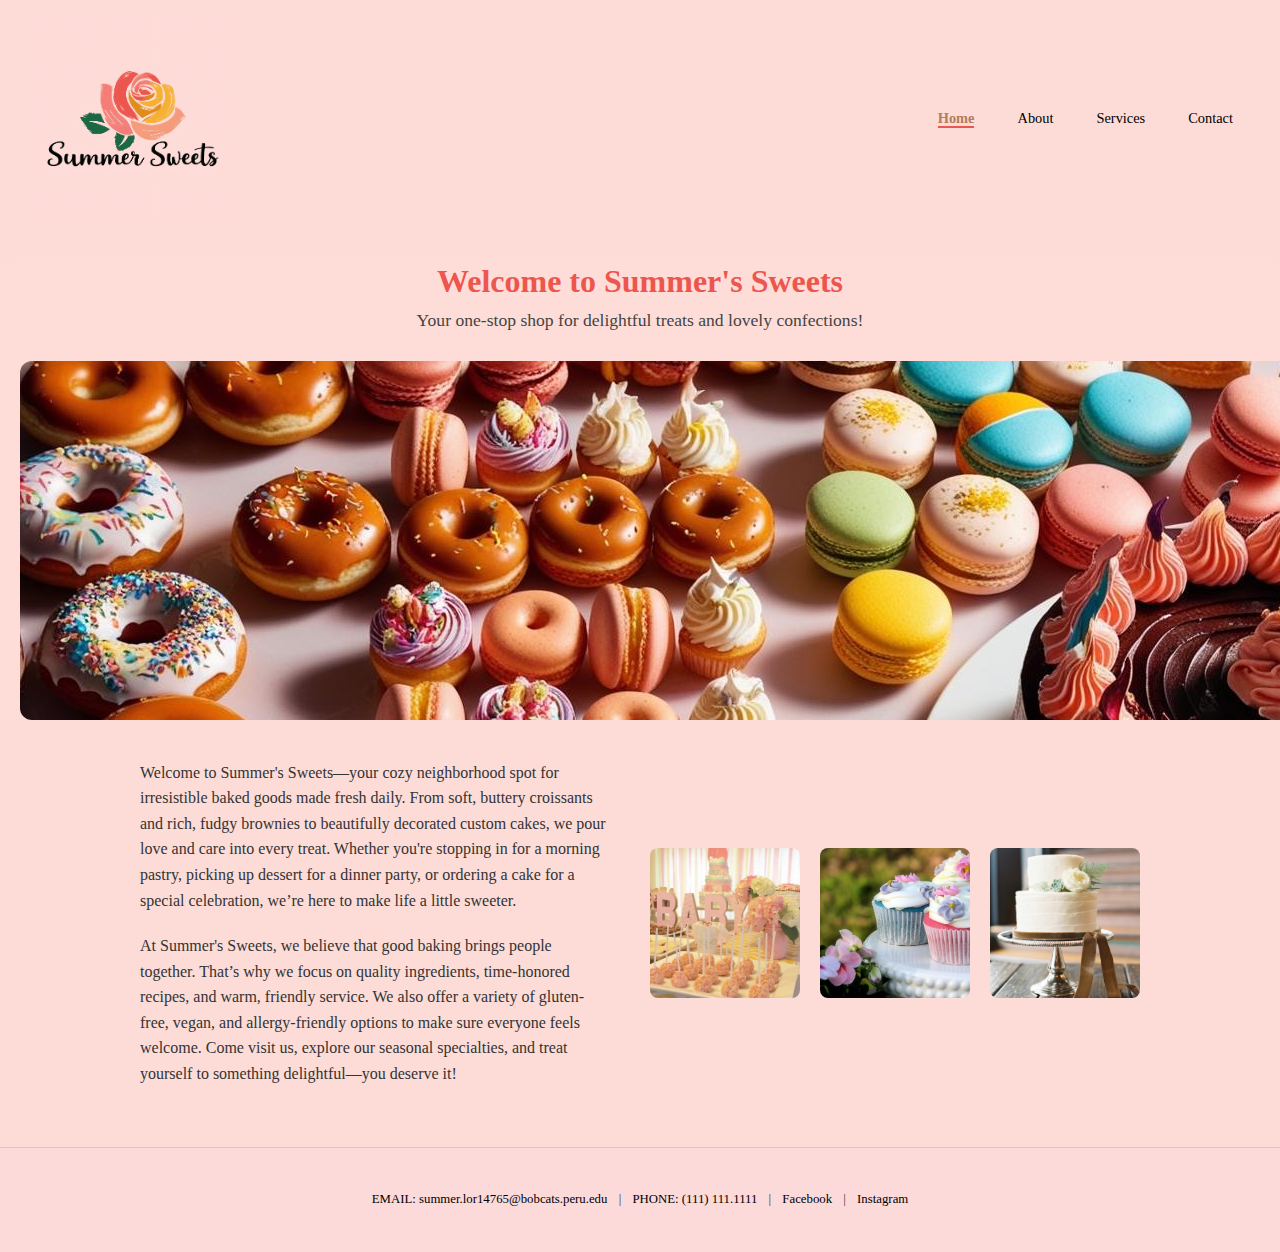
<file: index.html>
<!DOCTYPE html>
<html lang="en">
<head>
  <!-- 
    Final Project CMIS 410
    Author: Summer Lor
    Date: 4/7/2025

    These web pages are for educational purposes only, all content should be considered fictional. 
  -->
  <meta charset="UTF-8">
  <meta name="viewport" content="width=device-width, initial-scale=1.0">
  <title>Summer's Sweets</title>
  <link href="css/styles.css" rel="stylesheet">
</head>
<body>
	<header>
	  <div class="logo">
		<a href="index.html">
			<img src="images/SS_LOGO_closeup.png" alt="Summer Sweets Logo">
		</a>
	  </div>
	  <nav>
		<a href="index.html" class="active">Home</a>
		<a href="about.html">About</a>
		<a href="services.html">Services</a>
		<a href="contact.html">Contact</a>
	  </nav>
	</header>
  
	<main>
		<section class="home">
			<h2>Welcome to Summer's Sweets</h2>
			<p>Your one-stop shop for delightful treats and lovely confections!</p>
			<img src="images/image_long.jpg" alt="Main Image">
		</section>
		  
  
		<section class="text-columns">
			<div class="text-and-images">
				<div class="text">
				<p>
					Welcome to Summer's Sweets—your cozy neighborhood spot for irresistible baked goods made fresh daily. From soft, buttery croissants and rich, fudgy brownies to beautifully decorated custom cakes, we pour love and care into every treat. Whether you're stopping in for a morning pastry, picking up dessert for a dinner party, or ordering a cake for a special celebration, we’re here to make life a little sweeter.
				</p>
				<p>
					At Summer's Sweets, we believe that good baking brings people together. That’s why we focus on quality ingredients, time-honored recipes, and warm, friendly service. We also offer a variety of gluten-free, vegan, and allergy-friendly options to make sure everyone feels welcome. Come visit us, explore our seasonal specialties, and treat yourself to something delightful—you deserve it!
				</p>
				</div>
				<div class="image-row">
				<img src="images/image_1.jpg" alt="Mini Image 1">
				<img src="images/image_2.jpg" alt="Mini Image 2">
				<img src="images/image_3.jpg" alt="Mini Image 3">
				</div>
			</div>
		</section>
	
	</main>
  
	<footer>
		<p>
		  <a href="contact.html">EMAIL: summer.lor14765@bobcats.peru.edu </a> | 
		  <a href="contact.html">PHONE: (111) 111.1111</a> |
		  <a href="https://www.facebook.com/">Facebook</a> |
		  <a href="https://www.instagram.com/">Instagram</a>
		</p>
	  </footer>
  </body>
</html>
</file>
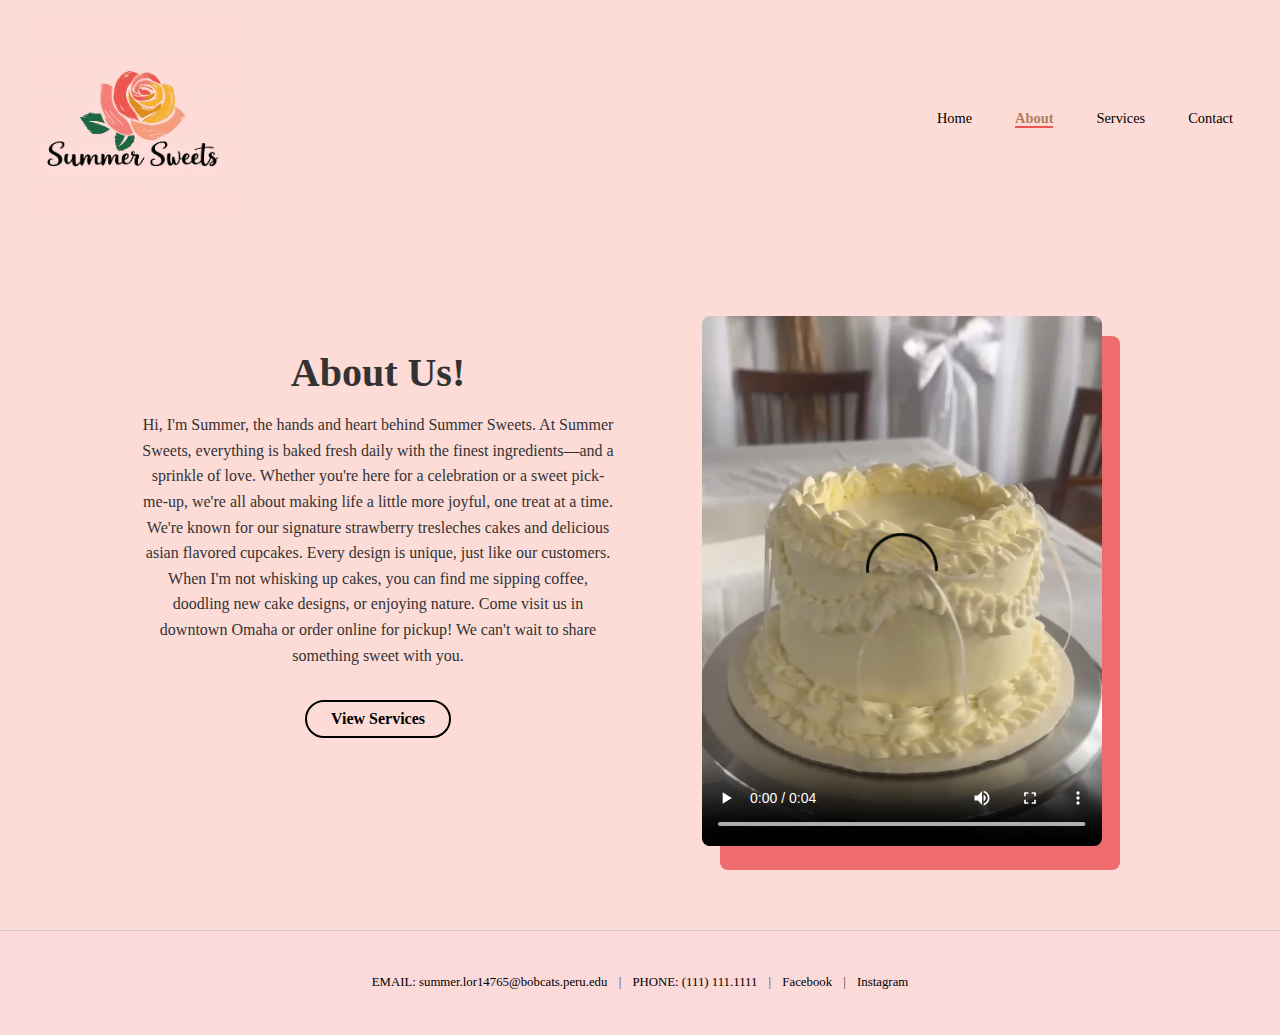
<file: about.html>
<!DOCTYPE html>
<html lang="en">
<head>
  <meta charset="UTF-8">
  <meta name="viewport" content="width=device-width, initial-scale=1.0">
  <title>About | Summer's Sweets</title>
  <link rel="stylesheet" href="css/styles.css">
</head>
<body>
  <header>
    <div class="logo">
      <a href="index.html">
        <img src="images/SS_LOGO_closeup.png" alt="Summer Sweets Logo">
      </a>
    </div>
    <nav>
      <a href="index.html">Home</a>
      <a href="about.html" class="active">About</a>
      <a href="services.html">Services</a>
      <a href="contact.html">Contact</a>
    </nav>
  </header>

  <main class="about-content">
    <section class="about-section">
      <div class="about-text">
        <h2>About Us!</h2>
        <p>
            Hi, I'm Summer, the hands and heart behind Summer Sweets. At Summer Sweets, everything is baked fresh daily with the finest ingredients—and a sprinkle of love. Whether you're here for a celebration or a sweet pick-me-up, we're all about making life a little more joyful, one treat at a time. We're known for our signature strawberry tresleches cakes and delicious asian flavored cupcakes. Every design is unique, just like our customers. When I'm not whisking up cakes, you can find me sipping coffee, doodling new cake designs, or enjoying nature. Come visit us in downtown Omaha or order online for pickup! We can't wait to share something sweet with you.
        </p>
        <a href="services.html" class="button">View Services</a>
      </div>
      <div class="about-video">
        <video controls poster="images/video-placeholder.png" width="300">
          <source src="videos/cake.mp4" type="video/mp4" />
          Your browser does not support the video tag.
        </video>
        <div class="shadow"></div>
      </div>
    </section>
  </main>

  <footer>
    <p>
      <a href="contact.html">EMAIL: summer.lor14765@bobcats.peru.edu </a> | 
      <a href="contact.html">PHONE: (111) 111.1111</a> |
      <a href="https://www.facebook.com/">Facebook</a> |
      <a href="https://www.instagram.com/">Instagram</a>
    </p>
  </footer>
</body>
</html>
</file>
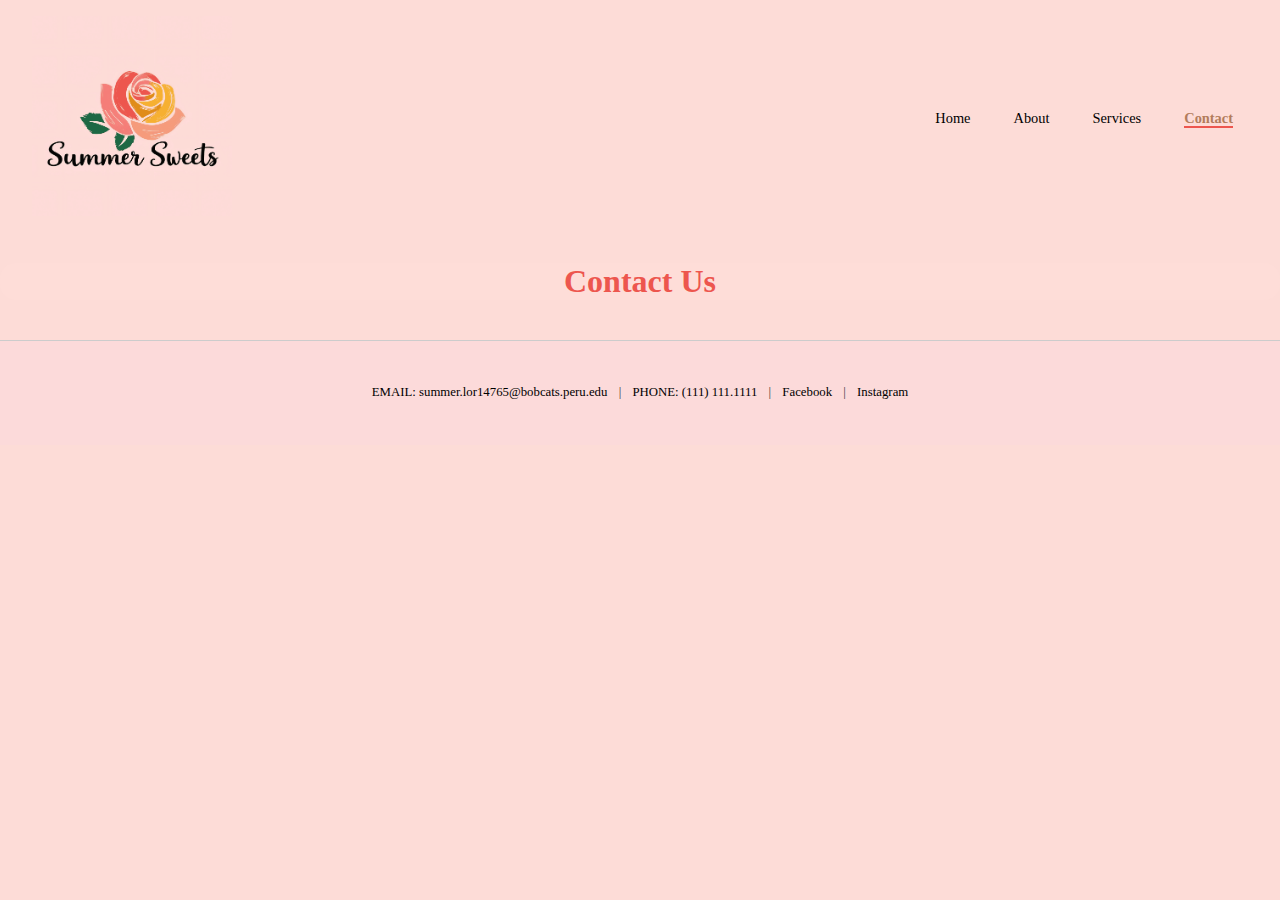
<file: contact.html>
<!DOCTYPE html>
<html lang="en">
<head>
  <meta charset="UTF-8">
  <meta name="viewport" content="width=device-width, initial-scale=1.0">
  <title>Contact | Summer's Sweets</title>
  <link rel="stylesheet" href="css/styles.css">
</head>
<body>
  <header>
    <div class="logo">
      <a href="index.html">
        <img src="images/SS_LOGO_closeup.png" alt="Summer Sweets Logo">
      </a>
    </div>
    <nav>
      <a href="index.html">Home</a>
      <a href="about.html">About</a>
      <a href="services.html">Services</a>
      <a href="contact.html" class="active">Contact</a>
    </nav>
  </header>

  <main>
    <section class="home">
      <h2>Contact Us</h2>
      <p></p>
    </section>
  </main>

  <footer>
    <p>
      <a href="contact.html">EMAIL: summer.lor14765@bobcats.peru.edu </a> | 
      <a href="contact.html">PHONE: (111) 111.1111</a> |
      <a href="https://www.facebook.com/">Facebook</a> |
      <a href="https://www.instagram.com/">Instagram</a>
    </p>
  </footer>
</body>
</html>
</file>
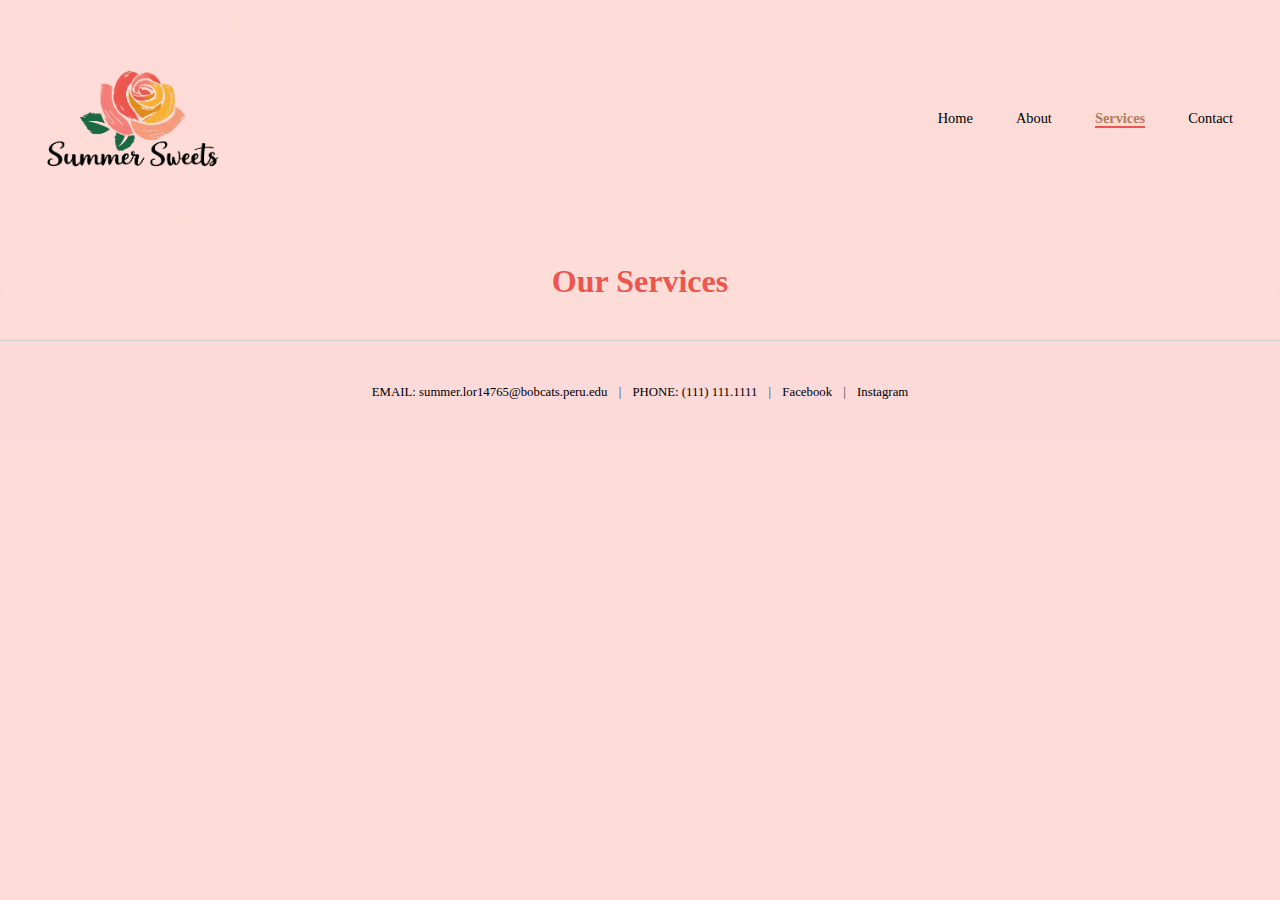
<file: services.html>
<!DOCTYPE html>
<html lang="en">
<head>
  <meta charset="UTF-8">
  <meta name="viewport" content="width=device-width, initial-scale=1.0">
  <title>Services | Summer's Sweets</title>
  <link rel="stylesheet" href="css/styles.css">
</head>
<body>
  <header>
    <div class="logo">
      <a href="index.html">
        <img src="images/SS_LOGO_closeup.png" alt="Summer Sweets Logo">
      </a>
    </div>
    <nav>
      <a href="index.html">Home</a>
      <a href="about.html">About</a>
      <a href="services.html" class="active">Services</a>
      <a href="contact.html">Contact</a>
    </nav>
  </header>

  <main>
    <section class="home">
      <h2>Our Services</h2>
      <p></p>
    </section>
  </main>

  <footer>
    <p>
      <a href="contact.html">EMAIL: summer.lor14765@bobcats.peru.edu </a> | 
      <a href="contact.html">PHONE: (111) 111.1111</a> |
      <a href="https://www.facebook.com/">Facebook</a> |
      <a href="https://www.instagram.com/">Instagram</a>
    </p>
  </footer>
</body>
</html>
</file>
<file: css/styles.css>
@charset "utf-8";

/* Reset and base styles */
/* * {
  margin: 0;
  padding: 0;
  box-sizing: border-box;
} */

body {
margin: 0;
font-family: 'Georgia', serif;
background-color: #fddcd7;
color: #333;
text-align: center;
}

header {
display: flex;
justify-content: space-between;
align-items: center;
padding: 0px 100px;
}

.logo {
display: flex;
align-items: center;
gap: 10px;
}

.logo img {
height: 200px;
}

nav a {
margin: 0 15px;
text-decoration: none;
color: #000;
font-weight: bold;
font-size: 0.9rem;
}

nav a:hover {
color: #ed564e; 
}
  
nav a.active {
color: #ed564e;
font-weight: bold;
border-bottom: 2px solid #ed564e;
}
  

.home img {
width: flex;
max-width: none;
margin: 0px auto;
display: block;
border-radius: 12px;
}

.home {
background-color: #feddd8;
padding: 0px 20px;
border-radius: 16px;
margin: 20px auto;
max-width: 100%;
}

.home h2 {
font-size: 2rem;
color: #ed564e;
margin-bottom: 10px;
}

.home p {
font-size: 1.1rem;
color: #444;
max-width: 600px;
margin: 0 auto 30px;
}


.text-columns {
display: flex;
flex-direction: column;
align-items: center;
padding: 0px 20px;
border-radius: 12px;
margin: 0px auto;
}

.text-columns p {
max-width: 600px;
margin: 20px auto;
line-height: 1.6;
}

.image-row {
display: flex;
justify-content: center;
gap: 20px;
margin: 20px 0;
}

.image-row img {
width: 150px;
height: 150px;
object-fit: cover;
border-radius: 4px;
}

footer {
font-size: 0.8rem;
padding: 20px;
border-top: 1px solid #ccc;
margin-top: 40px;
}

footer a {
text-decoration: none;
color: #333;
margin: 0 5px;
}

.text-and-images {
display: flex;
flex-direction: row;
align-items: center;
justify-content: center;
gap: 40px;
flex-wrap: wrap;
max-width: 1000px;
margin: 0 auto;
}

.text-and-images .text {
flex: 1;
max-width: 500px;
text-align: left;
}

.text-and-images .image-row {
flex: 1;
display: flex;
flex-direction: row;
gap: 20px;
align-items: center;
}

.text-and-images .image-row img {
width: 150px;
height: 150px;
object-fit: cover;
border-radius: 8px;
}

/* ////////////////////////////////////////////////////////////////////////////////////////// */
/*                                       About page                                           */
/* ////////////////////////////////////////////////////////////////////////////////////////// */

body.about-page {
  background-color: #fcdada;
  font-family: 'Arial', sans-serif;
}

header {
  display: flex;
  justify-content: space-between;
  align-items: center;
  padding: 1rem 2rem;
}

nav a {
  margin-left: 1.5rem;
  text-decoration: none;
  color: black;
  font-weight: 500;
}

nav a:hover {
  color: #ff6f91;
}

nav a.active {
  color: #b37c5c;
  font-weight: bold;
}

.about-content {
  display: flex;
  justify-content: center; 
  align-items: center;     
  gap: 60px;               
  max-width: 1000px;
  margin: 80px auto;       
  padding: 0 20px;
  flex-wrap: wrap;
}

.about-section {
  display: flex;
  justify-content: space-between;
  align-items: flex-start;
  gap: 3rem;
  flex-wrap: wrap;
}

.about-text {
  flex: 1;
  min-width: 300px;
}

.about-text h2 {
  font-size: 2.5rem;
  margin-bottom: 1rem;
}

.about-text p {
  font-size: 1rem;
  line-height: 1.6;
  margin-bottom: 2rem;
}

.button {
  display: inline-block;
  padding: 0.5rem 1.5rem;
  border: 2px solid black;
  border-radius: 20px;
  text-decoration: none;
  color: black;
  font-weight: bold;
  transition: 0.3s ease;
}

.button:hover {
  background-color: #ffe6e6;
}

.about-video {
  position: relative;
  flex: 1;
  min-width: 300px;
}

.about-video video {
  z-index: 1;
  position: relative;
  width: 100%;
  max-width: 400px;
  border-radius: 8px;
}

.about-video .shadow {
  position: absolute;
  top: 20px;
  right: 20px;
  width: 100%;
  height: 100%;
  max-width: 400px;
  background-color: #ee6b6e;
  z-index: 0;
  border-radius: 8px;
}

footer {
  text-align: center;
  padding: 2rem 1rem;
  background-color: #fcdada;
}

footer a {
  margin: 0 0.5rem;
  text-decoration: none;
  color: black;
}

footer a:hover {
  color: #ff6f91;
}
</file>
